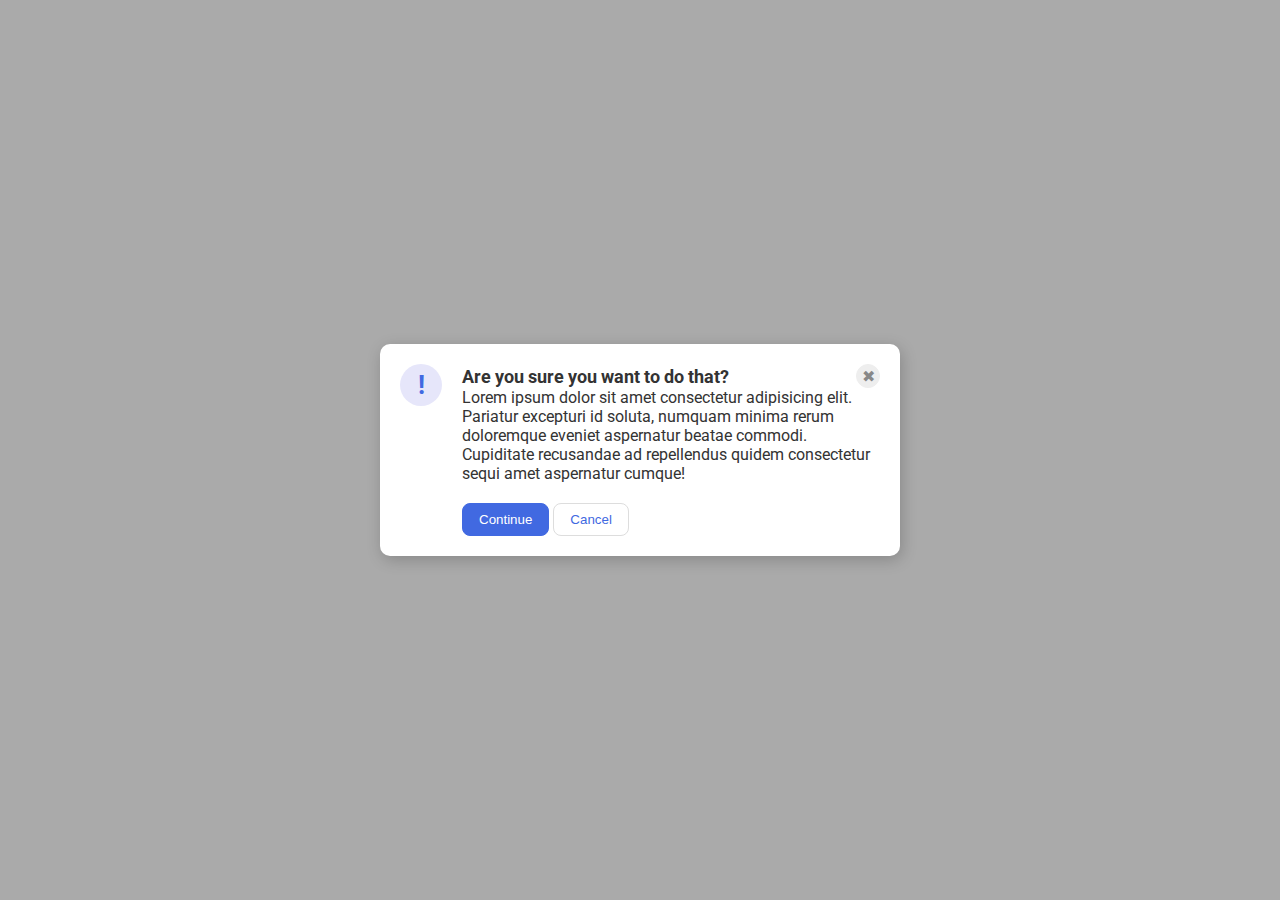
<file: foundations/flex/05-flex-modal/index.html>
<!DOCTYPE html>
<html lang="en">
  <head>
    <meta charset="UTF-8">
    <meta http-equiv="X-UA-Compatible" content="IE=edge">
    <meta name="viewport" content="width=device-width, initial-scale=1.0">
    <link rel="stylesheet" href="style.css">
    <title>Modal</title>
  </head>
  <body>
    <div class="modal">
      <div class="left">
        <div class="icon">!</div>
      </div>
      <div class="right">
        <div class="top">
          <div class="header">Are you sure you want to do that?</div>
          <button class="close-button">✖</button>
        </div>
        <div class="bot">
          <div class="text">Lorem ipsum dolor sit amet consectetur adipisicing elit. Pariatur excepturi id soluta, numquam minima rerum doloremque eveniet aspernatur beatae commodi. Cupiditate recusandae ad repellendus quidem consectetur sequi amet aspernatur cumque!</div>
          <button class="continue">Continue</button>
          <button class="cancel">Cancel</button>
        </div>
        
      </div>
    </div>
  </body>
</html>
</file>
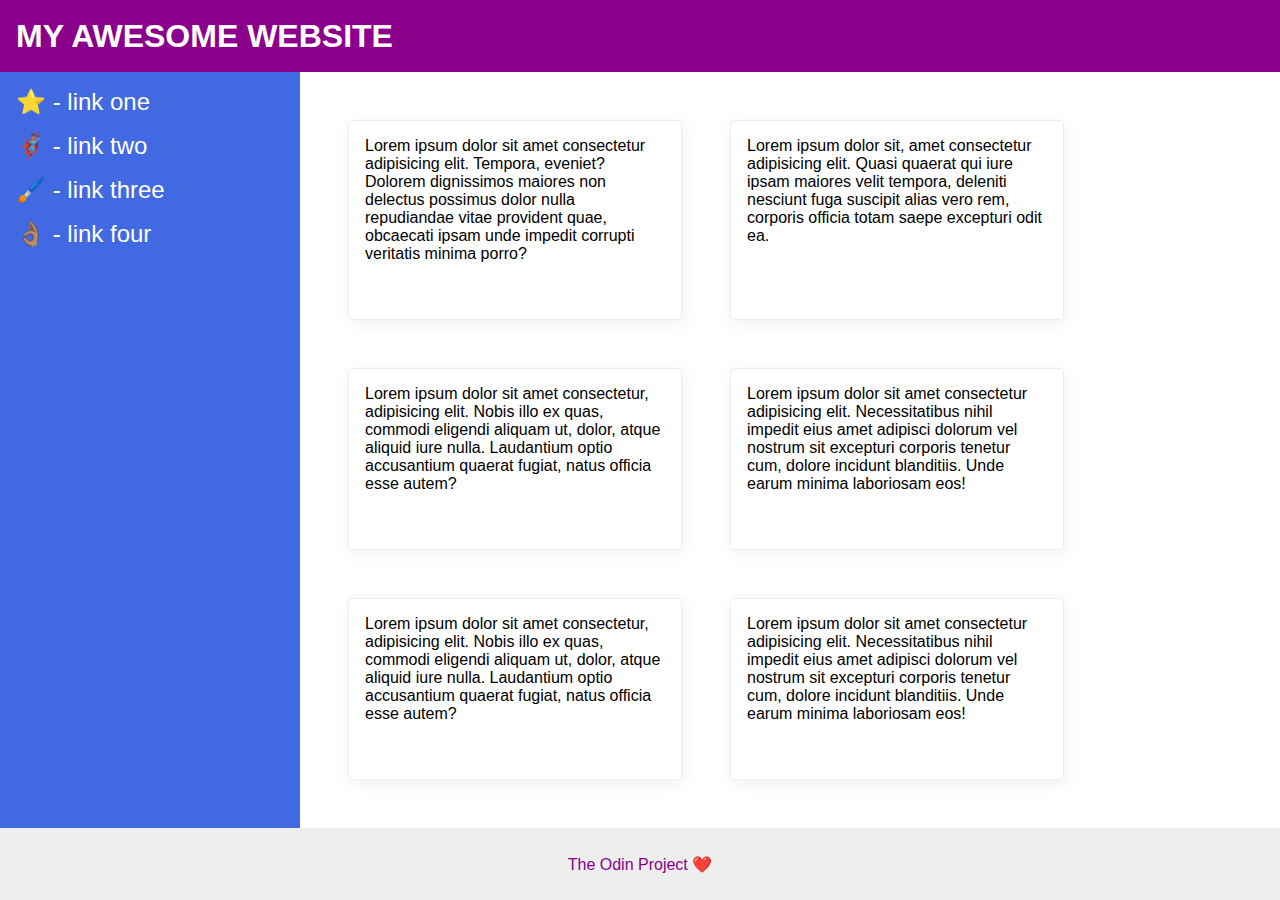
<file: foundations/flex/07-flex-layout-2/index.html>
<!DOCTYPE html>
<html lang="en">
  <head>
    <meta charset="UTF-8">
    <meta http-equiv="X-UA-Compatible" content="IE=edge">
    <meta name="viewport" content="width=device-width, initial-scale=1.0">
    <title>The Holy Grail</title>
    <link rel="stylesheet" href="style.css">
  </head>
  <body>
    <div class="header">
        MY AWESOME WEBSITE
    </div>
    
    <div class="main">
      <div class="sidebar">
        <ul>
          <li><a href="#">⭐ - link one</a></li>
          <li><a href="#">🦸🏽‍♂️ - link two</a></li>
          <li><a href="#">🖌️ - link three</a></li>
          <li><a href="#">👌🏽 - link four</a></li>
        </ul>
      </div>
      <div class="cards-container">
        <div class="card">Lorem ipsum dolor sit amet consectetur adipisicing elit. Tempora, eveniet? Dolorem dignissimos maiores non delectus possimus dolor nulla repudiandae vitae provident quae, obcaecati ipsam unde impedit corrupti veritatis minima porro?</div>
        <div class="card">Lorem ipsum dolor sit, amet consectetur adipisicing elit. Quasi quaerat qui iure ipsam maiores velit tempora, deleniti nesciunt fuga suscipit alias vero rem, corporis officia totam saepe excepturi odit ea.</div>
        <div class="card">Lorem ipsum dolor sit amet consectetur, adipisicing elit. Nobis illo ex quas, commodi eligendi aliquam ut, dolor, atque aliquid iure nulla. Laudantium optio accusantium quaerat fugiat, natus officia esse autem?</div>
        <div class="card">Lorem ipsum dolor sit amet consectetur adipisicing elit. Necessitatibus nihil impedit eius amet adipisci dolorum vel nostrum sit excepturi corporis tenetur cum, dolore incidunt blanditiis. Unde earum minima laboriosam eos!</div>
        <div class="card">Lorem ipsum dolor sit amet consectetur, adipisicing elit. Nobis illo ex quas, commodi eligendi aliquam ut, dolor, atque aliquid iure nulla. Laudantium optio accusantium quaerat fugiat, natus officia esse autem?</div>
        <div class="card">Lorem ipsum dolor sit amet consectetur adipisicing elit. Necessitatibus nihil impedit eius amet adipisci dolorum vel nostrum sit excepturi corporis tenetur cum, dolore incidunt blanditiis. Unde earum minima laboriosam eos!</div>
      </div>
    </div>
    <div class="footer">
      The Odin Project ❤️
    </div>
  </body>
</html>
</file>
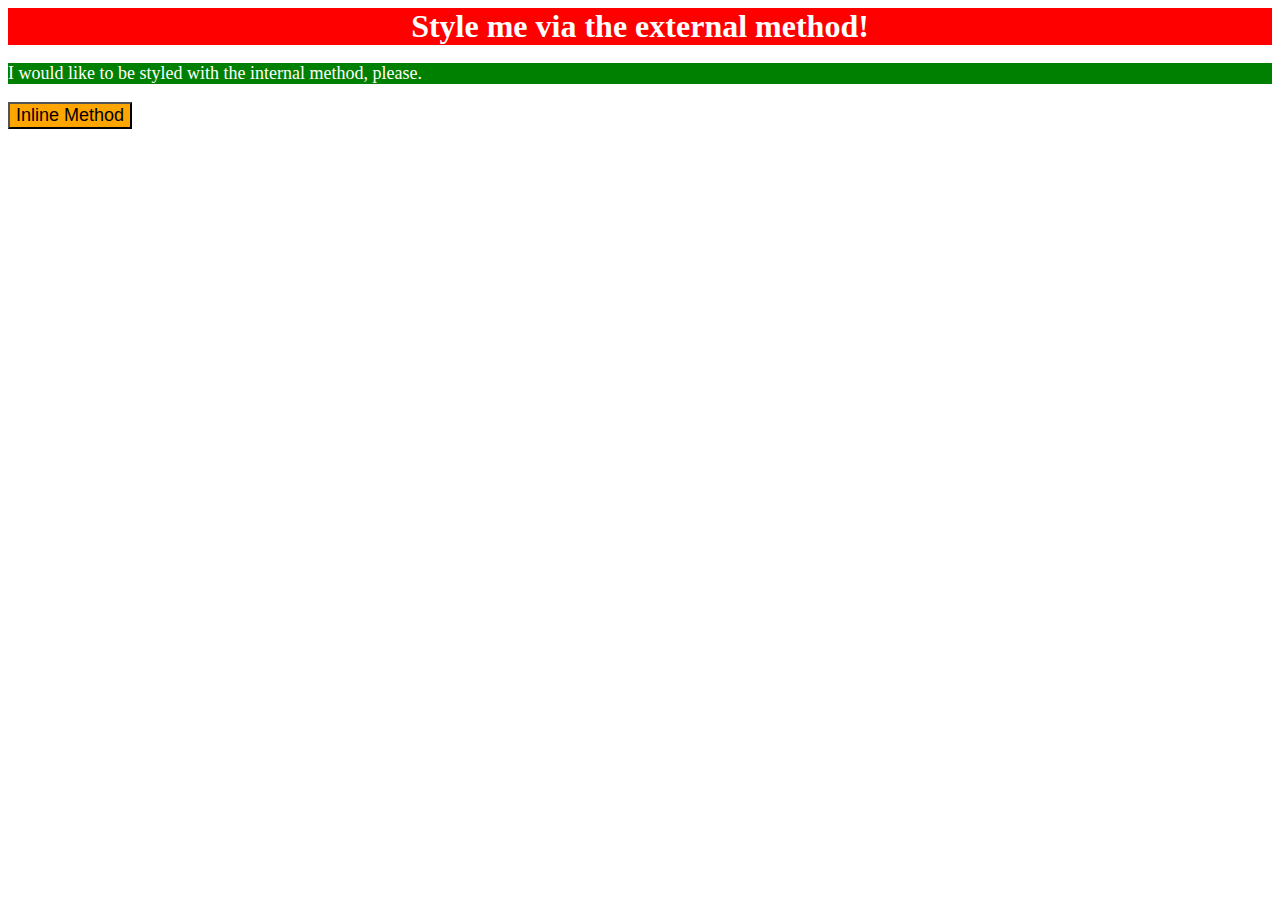
<file: foundations/intro-to-css/01-css-methods/index.html>
<!DOCTYPE html>
<html lang="en">
  <head>
    <meta charset="UTF-8">
    <meta http-equiv="X-UA-Compatible" content="IE=edge">
    <meta name="viewport" content="width=device-width, initial-scale=1.0">
    <link rel="stylesheet" href="./styles.css">
    <title>Methods for Adding CSS</title>
    <style>
      p {
        background-color: green;
        font-size: 18px;
    }
    </style>
  </head>
  <body>

    <div>Style me via the external method!</div>
    <p>I would like to be styled with the internal method, please.</p>
    <button style="background-color: orange; font-size: 18px;">Inline Method</button>
  </body>
</html>
</file>
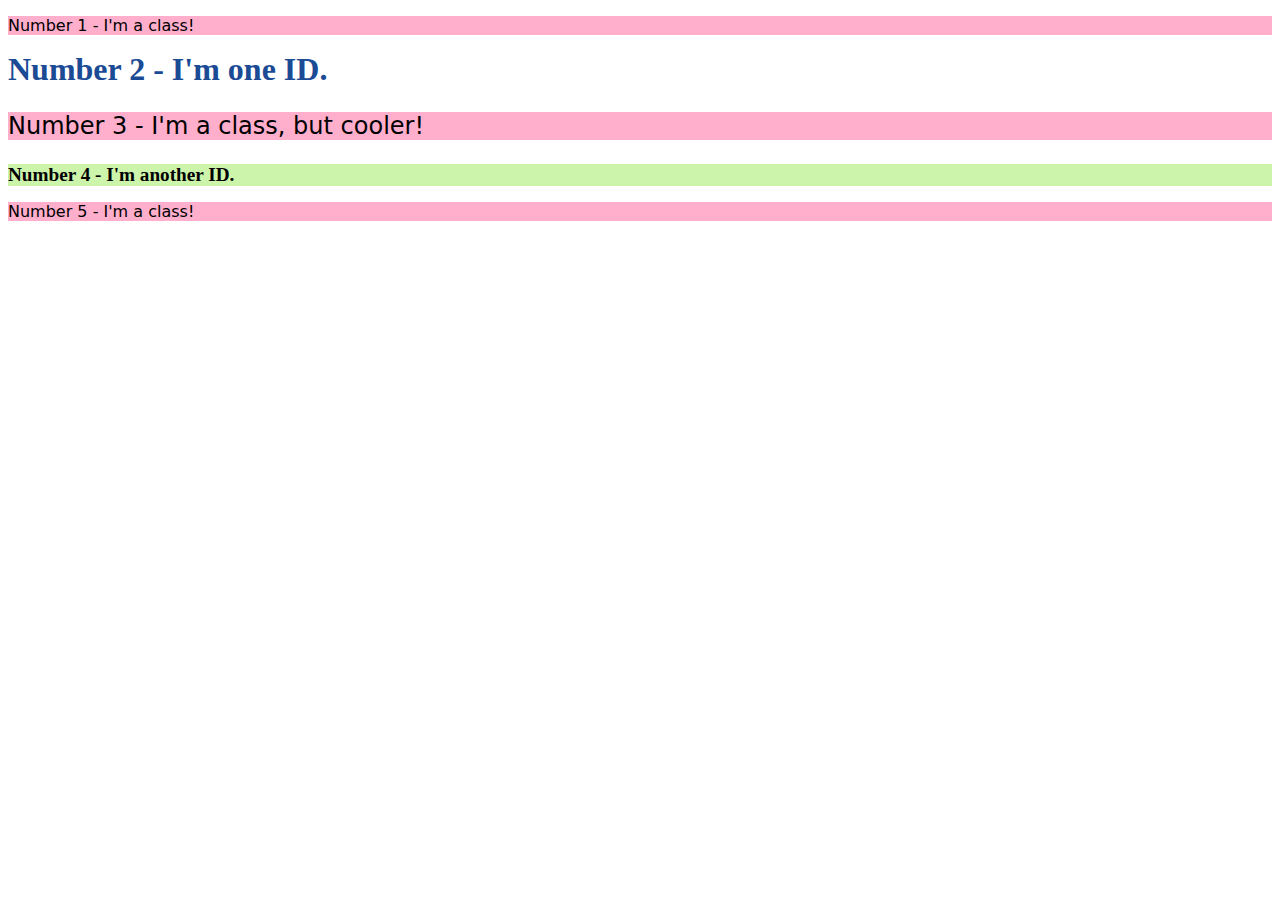
<file: foundations/intro-to-css/02-class-id-selectors/index.html>
<!DOCTYPE html>
<html lang="en">
  <head>
    <meta charset="UTF-8">
    <meta http-equiv="X-UA-Compatible" content="IE=edge">
    <meta name="viewport" content="width=device-width, initial-scale=1.0">
    <title>Class and ID Selectors</title>
    <link rel="stylesheet" href="style.css">
  </head>
  <body>
    <p class="odd">Number 1 - I'm a class!</p>
    <div id="num2" class=" font2">Number 2 - I'm one ID.</div>
    <p class="odd cooler">Number 3 - I'm a class, but cooler!</p>
    <div id="num4" class="font2">Number 4 - I'm another ID.</div>
    <p class="odd">Number 5 - I'm a class!</p>
  </body>
</html>
</file>
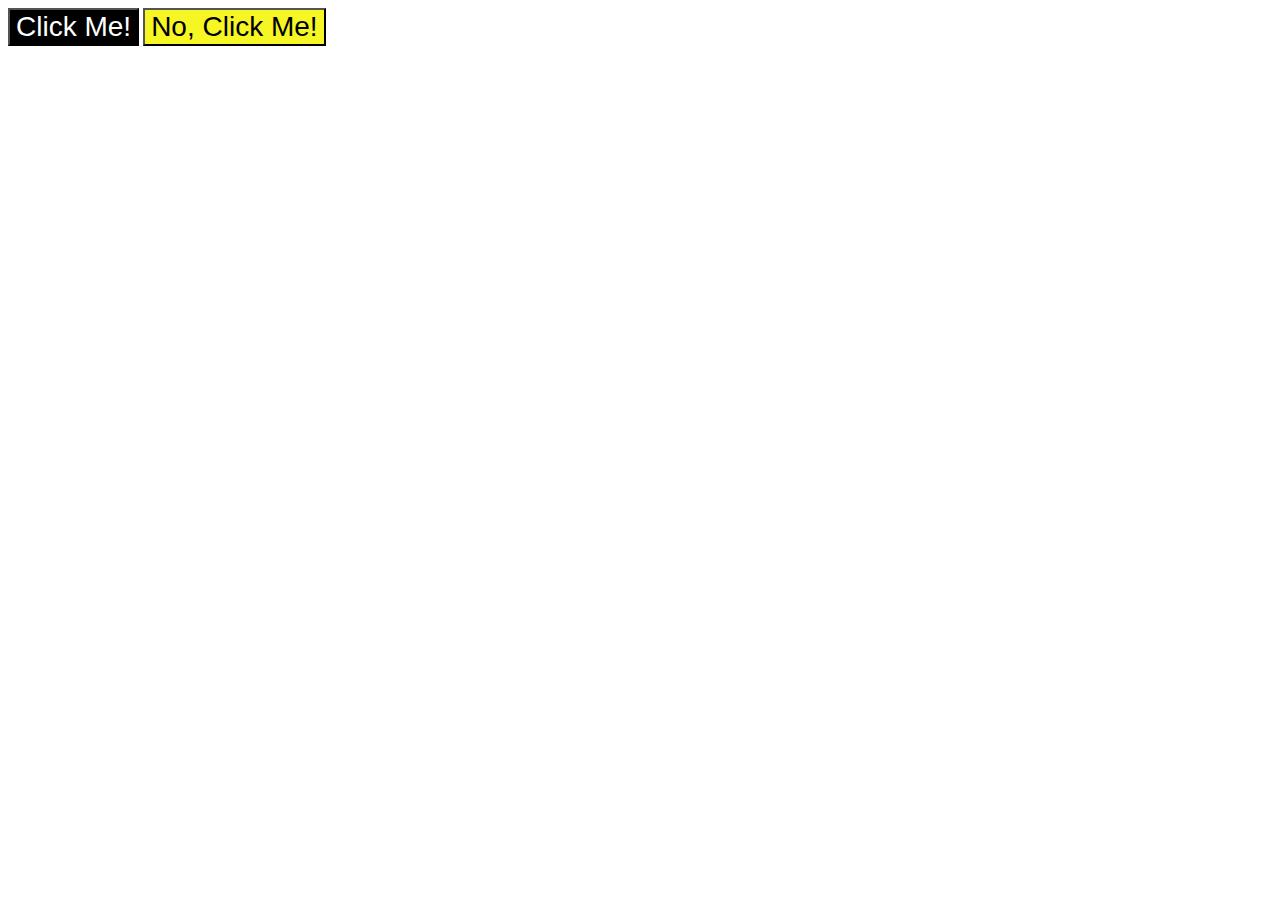
<file: foundations/intro-to-css/03-grouping-selectors/index.html>
<!DOCTYPE html>
<html lang="en">
  <head>
    <meta charset="UTF-8">
    <meta http-equiv="X-UA-Compatible" content="IE=edge">
    <meta name="viewport" content="width=device-width, initial-scale=1.0">
    <title>Grouping Selectors</title>
    <link rel="stylesheet" href="style.css">
  </head>
  <body>
    <button class="monochrome">Click Me!</button>
    <button class="vivid">No, Click Me!</button>
  </body>
</html>
</file>
<file: foundations/flex/05-flex-modal/style.css>
@import url('https://fonts.googleapis.com/css2?family=Roboto:wght@400;700&display=swap');

html, body {
  height: 100%;
}

body {
  font-family: Roboto, sans-serif;
  margin: 0;
  background: #aaa;
  color: #333;
  /* I'll give you this one for free lol */
  display: flex;
  align-items: center;
  justify-content: center;
}

.modal {
  background: white;
  width: 480px;
  border-radius: 10px;
  box-shadow: 2px 4px 16px rgba(0,0,0,.2);
  display: flex;
  gap: 20px;
  padding: 20px;
}

.icon {
  color: royalblue;
  font-size: 26px;
  font-weight: 700;
  background: lavender;
  width: 42px;
  height: 42px;
  border-radius: 50%;
  display: flex;
  align-items: center;
  justify-content: center;
}

.top{
  display: flex;
  justify-content: space-between;
  align-items: center;
}

.header{
  font-size: large;
  font-weight: bold;
}

.close-button {
  background: #eee;
  border-radius: 50%;
  color: #888;
  font-weight: 400;
  font-size: 16px;
  height: 24px;
  width: 24px;
  display: flex;
  align-items: center;
  justify-content: center;
  border: 1px solid #eee;
  padding: 0;
}

button {
  cursor: pointer;
  padding: 8px 16px;
  border-radius: 8px;
}

button.continue {
  margin-top: 20px;
  background: royalblue;
  border: 1px solid royalblue;
  color: white;
}

button.cancel {
  background: white;
  border: 1px solid #ddd;
  color: royalblue;
}
</file>
<file: foundations/flex/07-flex-layout-2/style.css>
body {
  font-family: -apple-system, BlinkMacSystemFont, 'Segoe UI', Roboto, Oxygen, Ubuntu, Cantarell, 'Open Sans', 'Helvetica Neue', sans-serif;
  margin: 0;
  min-height: 100vh;
  display: flex;
  flex-direction: column;
  /* justify-content: space-between; Error*/
}

.header {
  height: 72px;
  background: darkmagenta;
  color: white;
  font-size: 32px;
  font-weight: 900;
  display: flex;
  align-items: center;
  padding-left: 16px;
}

.footer {
  height: 72px;
  background: #eee;
  color: darkmagenta;
  /* text-align: center; pierde sentido con align y justify*/
  display: flex;
  align-items: center;
  justify-content: center;
}

.sidebar {
  width: 300px;
  background: royalblue;
  box-sizing: border-box;
  flex-shrink: 0;
  padding: 16px;
}

.cards-container{
  display: flex;
  flex-wrap: wrap;
  padding: 48px;
  gap: 48px;
  /* align-content: center;
  flex-direction: column; */
}

.card {
  border: 1px solid #eee;
  box-shadow: 2px 4px 16px rgba(0,0,0,.06);
  border-radius: 4px;
  width: 300px;
  padding: 16px;
  /* No sabía el tamaño de la card pero si que se tenía que emplear  */
}

.main{
  display: flex;
  /* justify-content: center; Error*/
  /* flex-grow: 1; */
  flex: 1;
}

ul{
  list-style: none;
  padding: 0;
  margin: 0;
}

a{
  text-decoration: none;
  font-size: 24px;
  color: white;
}

li{
  margin-bottom: 16px;
  /* Me falto agregar el margen superior */
}
</file>
<file: foundations/intro-to-css/01-css-methods/styles.css>
div, p {
    color: white;
}

div {
    background-color: red;
    font-size: 32px;
    text-align: center;
    font-weight: bold;
}
</file>
<file: foundations/intro-to-css/02-class-id-selectors/style.css>
.odd{
    background-color: rgb(255,175,204);
    font-family: Verdana, "DejaVu Sans", sans-serif;
}

#num2{
    color: #1b4b94;
    font-size: 24px;
    font-size: xx-large;
}

#num4{
    background-color: hsla(92, 77%, 63%, 0.507);
    font-size: larger;
}

.font2{
    font-family: 'Times New Roman', Times, serif;
    font-size: large;
    font-weight: bolder;
}

.cooler{
    font-size: x-large;
}
</file>
<file: foundations/intro-to-css/03-grouping-selectors/style.css>
.monochrome{
    background-color: #000000;
    color: #fff;
}

.vivid{
    background-color: #f6f624;
}

.monochrome, .vivid{
    font-size: 28px;
    font-family: Helvetica, 'Times New Roman', sans-serif;
}
</file>
